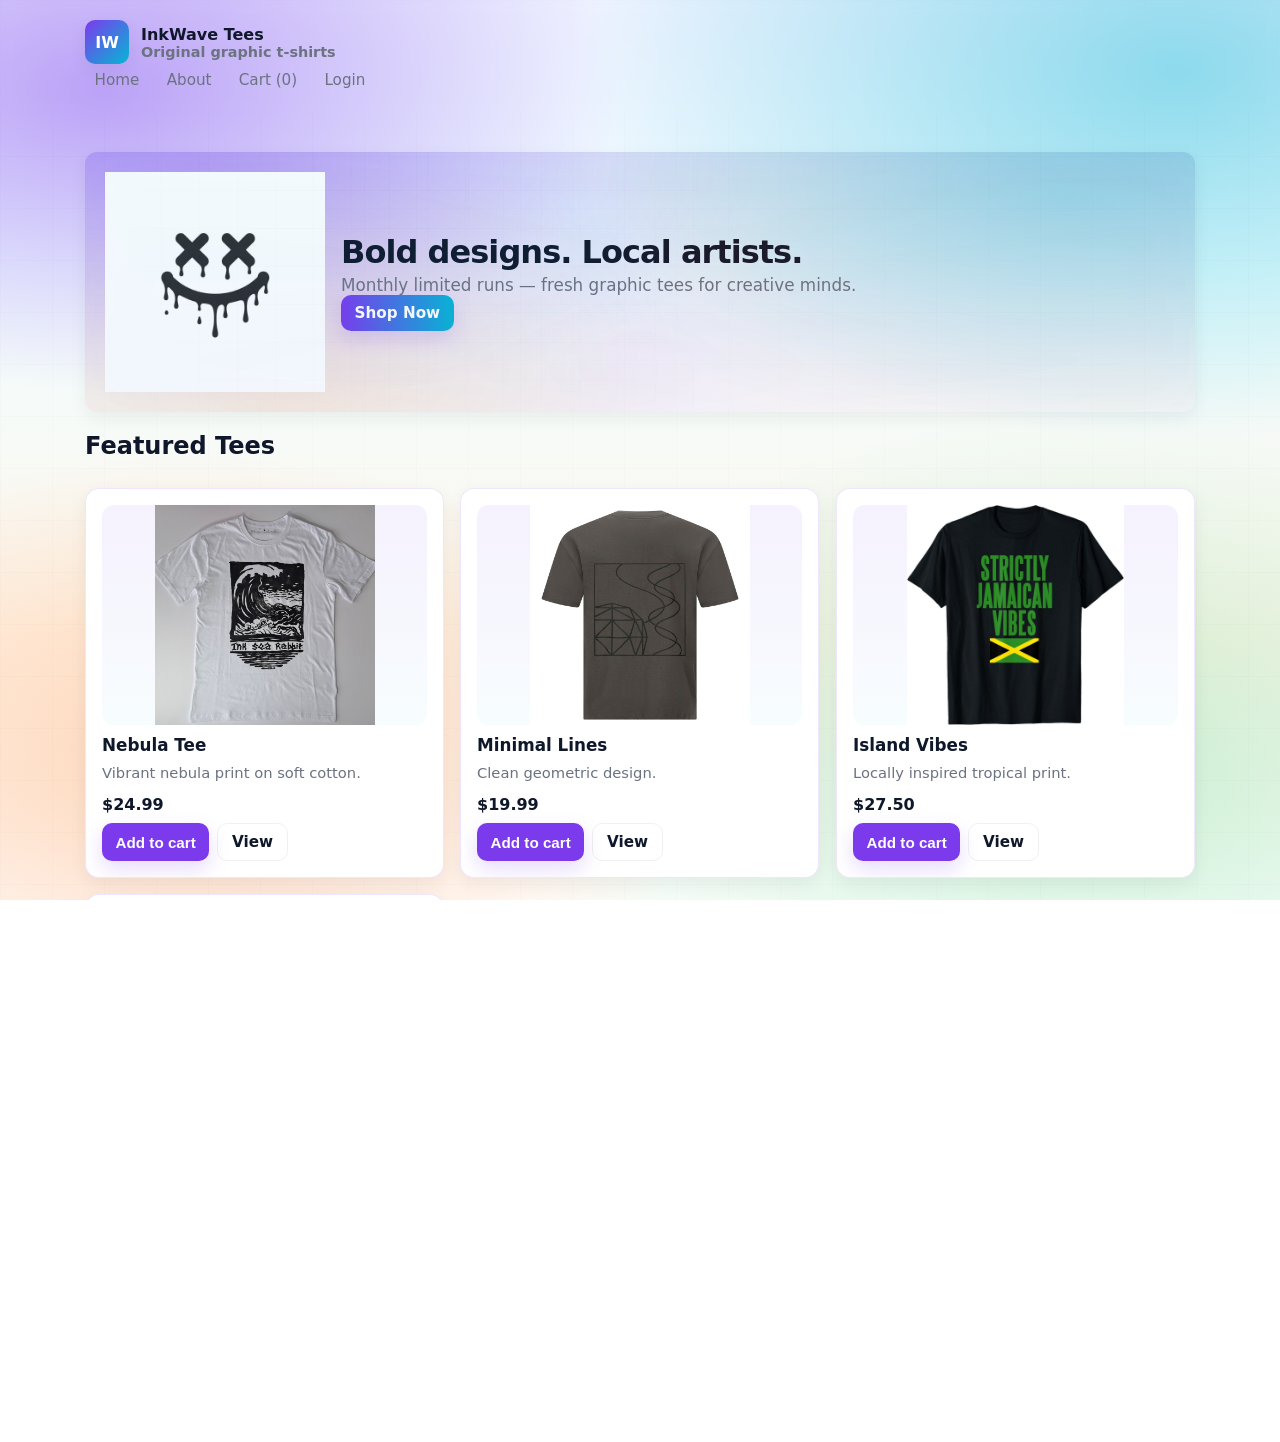
<file: index.html>
<!--
Full Name: Kristina Daley
Student ID#: 2405428
Occurrence: Wednesday 8:00 am - 10:00 am
-->
<!doctype html>
<html lang="en">
<head>
  <meta charset="utf-8" />
  <meta name="viewport" content="width=device-width,initial-scale=1" />
  <title>InkWave Tees — Home</title>
  <link rel="stylesheet" href="style.css" />
</head>
<body>
  <header class="header">
    <div class="container">
      <div class="brand">
        <div class="logo">IW</div>
        <div>
          <div style="font-weight:700">InkWave Tees</div>
          <div class="small">Original graphic t-shirts</div>
        </div>
      </div>
      <nav class="nav" aria-label="Main navigation">
        <a href="index.html">Home</a>
        <a href="code/about.html">About</a>
        <a href="code/cart.html">Cart (<span id="cart-count">0</span>)</a>
        <a href="code/login.html">Login</a>
      </nav>
    </div>
  </header>

  <main class="container">
    <section class="hero" aria-labelledby="hero-title">
      <img src="Assets/ink.JPEG" alt="InkWave T-shirt" />
      <div>
        <h1 id="hero-title">Bold designs. Local artists.</h1>
        <p class="muted">Monthly limited runs — fresh graphic tees for creative minds.</p>
        <a class="btn btn--accent" href="#products">Shop Now</a>
      </div>
    </section>

    <section id="products">
      <h2>Featured Tees</h2>
      <div class="grid" id="product-grid">
        <!-- Product cards injected by script.js -->
      </div>
    </section>
  </main>

  <footer class="footer">
    <div class="container">
      <div>© InkWave Tees • All rights reserved</div>
    </div>
  </footer>

  <script src="code/script.js"></script>
  <script>
    // Initialize product list on load
    window.addEventListener('DOMContentLoaded', () => {
      renderProducts();
      updateCartCount();
    });
  </script>
</body>
</html>
</file>
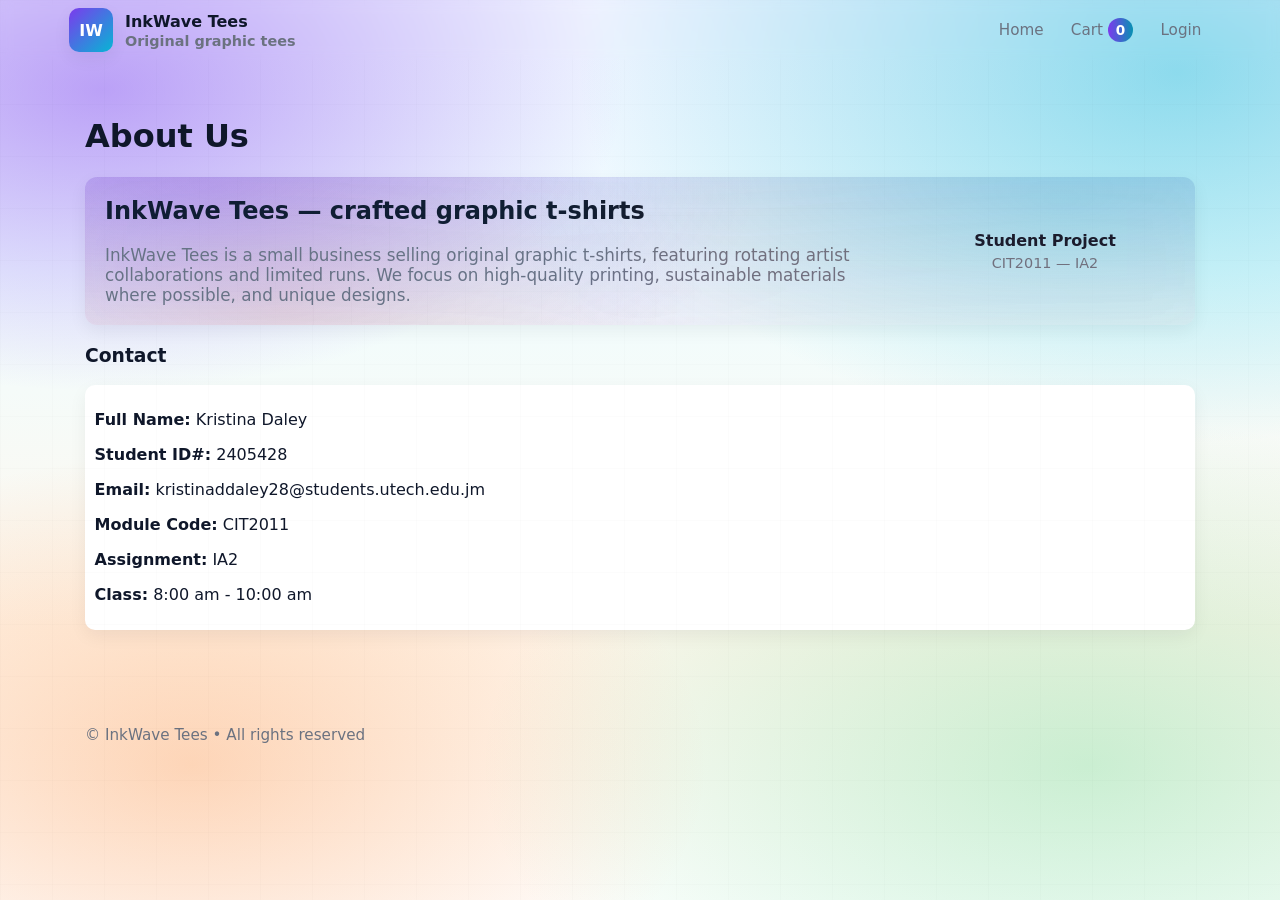
<file: code/about.html>
<!--
Full Name: Kristina Daley
Student ID#: 2405428
Occurrence: Wednesday 8:00 am - 10:00 am
-->

<!doctype html>
<html lang="en">
<head>
  <meta charset="utf-8" />
  <meta name="viewport" content="width=device-width,initial-scale=1" />
  <title>About — InkWave Tees</title>
  <link rel="stylesheet" href="../style.css" />
</head>
<body>
  <header class="header">
    <div class="container header-inner">
      <a class="brand" href="../index.html" aria-label="InkWave Tees home">
        <div class="logo" aria-hidden="true">IW</div>
        <div>
          <div style="font-weight:700">InkWave Tees</div>
          <div class="small" style="margin-top:2px">Original graphic tees</div>
        </div>
      </a>

      <nav class="nav" aria-label="Main navigation">
        <a href="../index.html">Home</a>
        <a href="cart.html">Cart <span id="cart-count" class="cart-pill">0</span></a>
        <a href="login.html">Login</a>
      </nav>
    </div>
  </header>

  <main class="container">
    <h1>About Us</h1>

    <section class="hero" aria-labelledby="about-desc" style="margin-top:0.75rem">
      <div class="hero-left">
        <h2 id="about-desc" style="margin-top:0">InkWave Tees — crafted graphic t-shirts</h2>
        <p class="small" style="margin-top:0.5rem">
          InkWave Tees is a small business selling original graphic t-shirts, featuring rotating artist collaborations and limited runs. We focus on high-quality printing, sustainable materials where possible, and unique designs.
        </p>
      </div>
      <div class="hero-right">
        <div style="width:160px;text-align:center">
          <div style="font-weight:700">Student Project</div>
          <div class="small" style="margin-top:0.35rem">CIT2011 — IA2</div>
        </div>
      </div>
    </section>

    <section style="margin-top:1.25rem">
      <h3>Contact</h3>
      <div class="row" style="gap:1.25rem;align-items:flex-start">
        <div class="col">
          <div class="form card-compact">
            <p><strong>Full Name:</strong> Kristina Daley</p>
            <p><strong>Student ID#:</strong> 2405428</p>
            <p><strong>Email:</strong> <a href="mailto:kristinaddaley28@students.utech.edu.jm">kristinaddaley28@students.utech.edu.jm</a></p>
            <p><strong>Module Code:</strong> CIT2011</p>
            <p><strong>Assignment:</strong> IA2</p>
            <p><strong>Class:</strong> 8:00 am - 10:00 am</p>
          </div>
        </div>
      </div>
    </section>
  </main>

  <footer class="footer">
    <div class="container">© InkWave Tees • All rights reserved</div>
  </footer>

  <script src="script.js"></script>
</body>
</html>
</file>
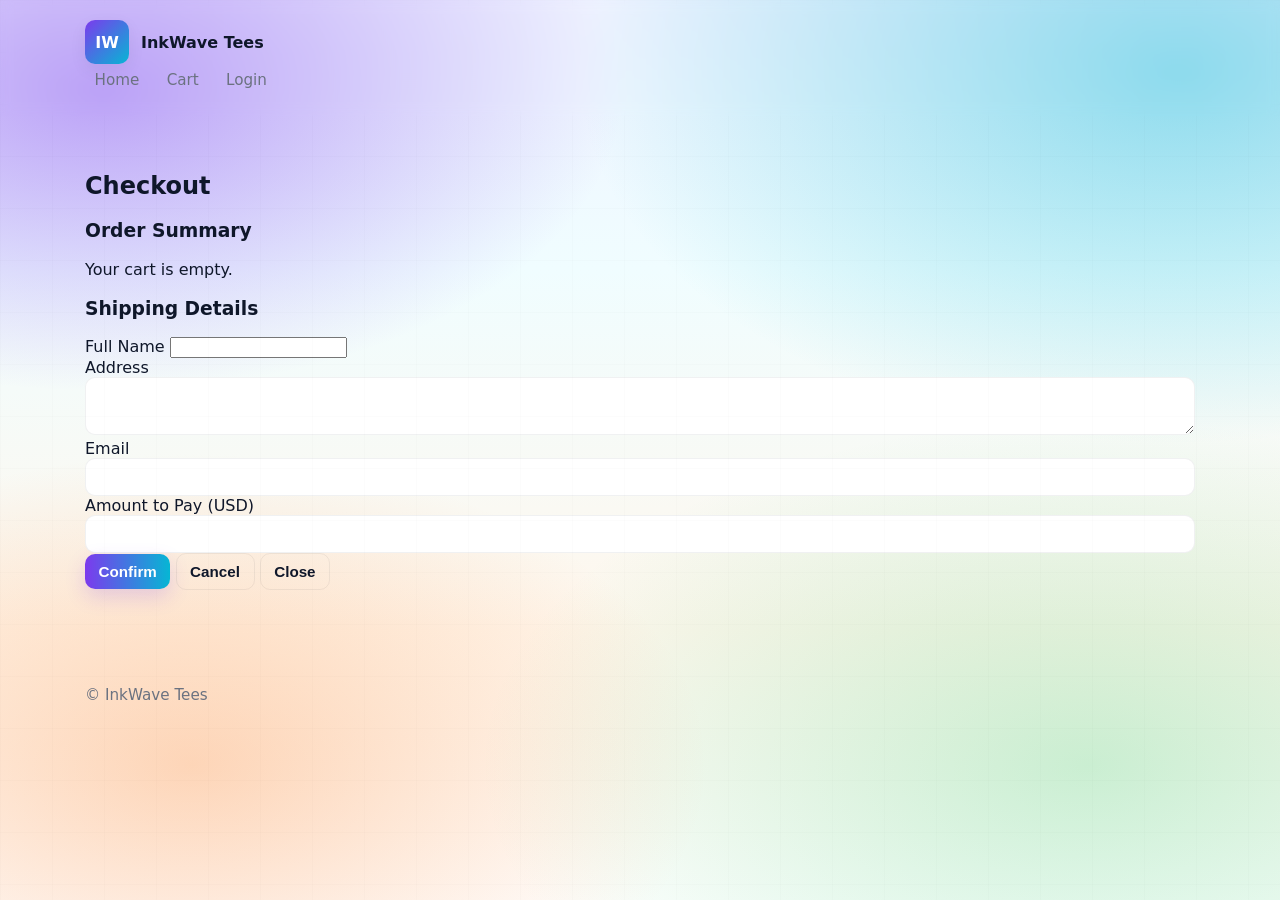
<file: code/checkout.html>
<!doctype html>
<html lang="en">
<head>
  <meta charset="utf-8" />
  <meta name="viewport" content="width=device-width,initial-scale=1" />
  <title>InkWave Tees — Checkout</title>
  <link rel="stylesheet" href="../style.css" />
</head>
<body>
  <header class="header">
    <div class="container">
      <div class="brand"><div class="logo">IW</div><div><div style="font-weight:700">InkWave Tees</div></div></div>
      <nav class="nav"><a href="../index.html">Home</a><a href="cart.html">Cart</a><a href="login.html">Login</a></nav>
    </div>
  </header>

  <main class="container">
    <h2>Checkout</h2>

    <section id="summary">
      <!-- summary injected -->
    </section>

    <form id="checkout-form" novalidate>
      <h3>Shipping Details</h3>
      <div class="input-group">
        <label for="ship-name">Full Name</label>
        <input id="ship-name" required />
      </div>
      <div class="input-group">
        <label for="ship-address">Address</label>
        <textarea id="ship-address" rows="2" required></textarea>
      </div>
      <div class="input-group">
        <label for="ship-email">Email</label>
        <input id="ship-email" type="email" required />
      </div>
      <div class="input-group">
        <label for="ship-amount">Amount to Pay (USD)</label>
        <input id="ship-amount" type="number" step="0.01" required />
      </div>
      <div id="checkout-error" class="small" style="color:crimson"></div>

      <div class="form-actions">
        <button id="confirm-btn" class="btn btn--accent" type="submit">Confirm</button>
        <button id="cancel-btn" class="btn btn--ghost" type="button">Cancel</button>
        <button id="close-btn" class="btn btn--ghost" type="button">Close</button>
      </div>
    </form>
  </main>

  <footer class="footer"><div class="container">© InkWave Tees</div></footer>

  <script src="script.js"></script>
  <script>
    window.addEventListener('DOMContentLoaded', ()=>{
      renderCheckoutSummary();
      // Cancel clears cart and goes home
      document.getElementById('cancel-btn').addEventListener('click', ()=>{
        if(confirm('Cancel order and clear cart?')){
          clearCart();
          location.href='index.html';
        }
      });
      document.getElementById('close-btn').addEventListener('click', ()=> {
        // Close returns to cart
        location.href='cart.html';
      });

      document.getElementById('checkout-form').addEventListener('submit', (e)=> {
        e.preventDefault();
        const name = document.getElementById('ship-name').value.trim();
        const address = document.getElementById('ship-address').value.trim();
        const email = document.getElementById('ship-email').value.trim();
        const amount = parseFloat(document.getElementById('ship-amount').value);
        const error = document.getElementById('checkout-error');

        if(!name || !address || !email || isNaN(amount) || amount <= 0){
          error.textContent = 'Please complete all fields with valid values.';
          return;
        }
        //payment check (amount >= total)
        const totals = calculateCartTotals();
        if(amount < totals.total){
          error.textContent = 'Payment amount is less than total. Please enter full amount.';
          return;
        }
        // Simulate success
        clearCart();
        alert('Order confirmed! Thank you for your purchase.');
        location.href='index.html';
      });
    });
  </script>
</body>
</html>
</file>
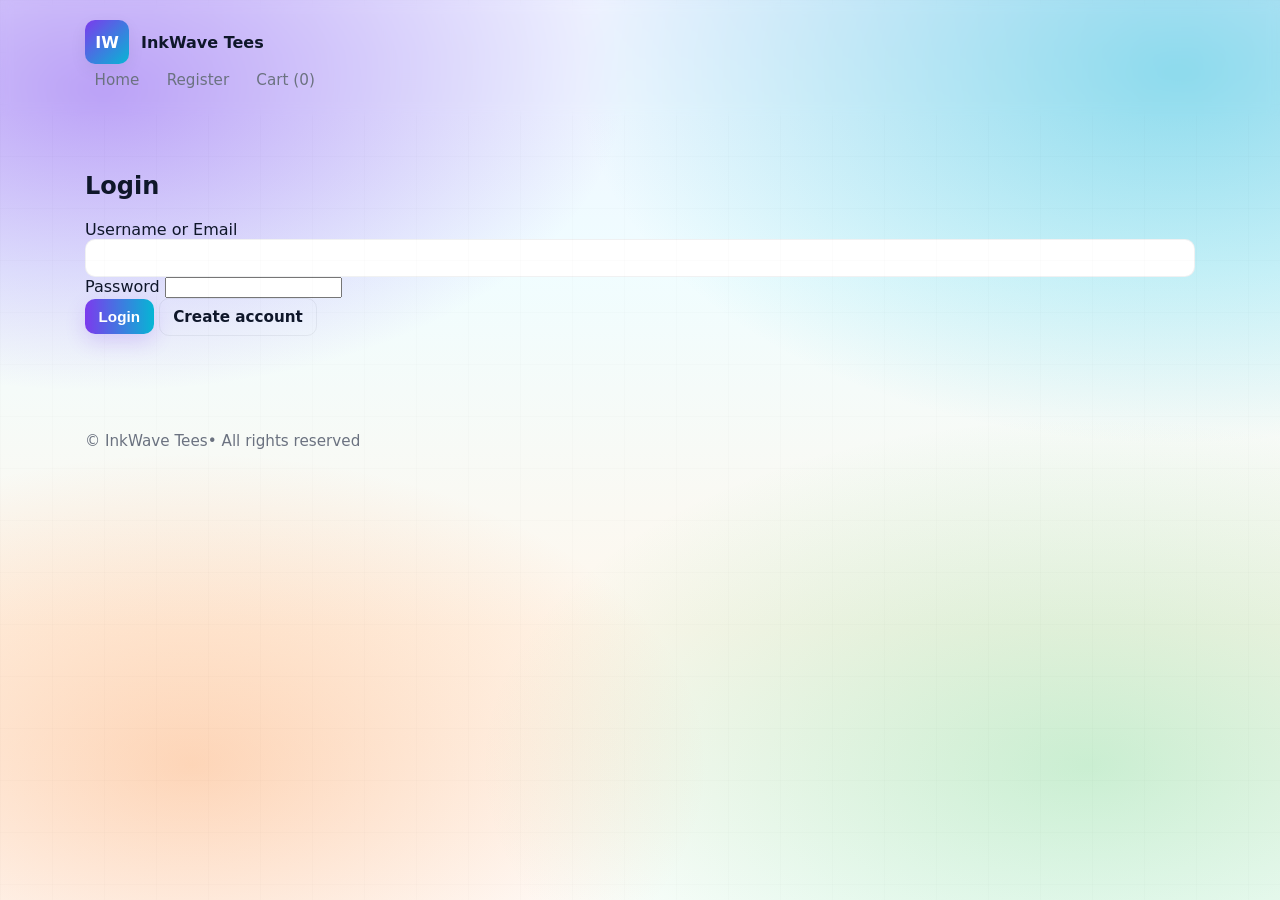
<file: code/login.html>
<!--
Full Name: Kristina Daley
Student ID#: 2405428
Occurrence: Wednesday 8:00 am - 10:00 am
-->
<!doctype html>
<html lang="en">
<head>
  <meta charset="utf-8" />
  <meta name="viewport" content="width=device-width,initial-scale=1" />
  <title>InkWave Tees — Login</title>
  <link rel="stylesheet" href="../style.css" />
</head>
<body>
  <header class="header">
    <div class="container">
      <div class="brand"><div class="logo">IW</div><div><div style="font-weight:700">InkWave Tees</div></div></div>
      <nav class="nav"><a href="../index.html">Home</a><a href="register.html">Register</a><a href="cart.html">Cart (<span id="cart-count">0</span>)</a></nav>
    </div>
  </header>

  <main class="container">
    <h2>Login</h2>
    <form id="login-form" novalidate>
      <div class="input-group">
        <label for="login-username">Username or Email</label>
        <input id="login-username" name="username" type="text" required />
      </div>
      <div class="input-group">
        <label for="login-password">Password</label>
        <input id="login-password" name="password" type="password" required />
      </div>
      <div id="login-error" class="small" aria-live="polite" style="color:crimson"></div>
      <div class="form-actions">
        <button type="submit" class="btn btn--accent">Login</button>
        <a class="btn btn--ghost" href="register.html">Create account</a>
      </div>
    </form>
  </main>

  <footer class="footer"><div class="container">© InkWave Tees• All rights reserved</div></footer>

  <script src="script.js"></script>
  <script>
    // event binding
    document.getElementById('login-form').addEventListener('submit', (e) => {
      e.preventDefault();
      const username = document.getElementById('login-username').value.trim();
      const password = document.getElementById('login-password').value.trim();
      const err = document.getElementById('login-error');
      // Simple validation (IA2 - JS: Form Validation)
      if(!username || !password){
        err.textContent = 'Please enter both username and password.';
        return;
      }
      //store logged-in username in sessionStorage
      sessionStorage.setItem('iw_user', username);
      err.style.color = 'green';
      err.textContent = 'Login successful. Redirecting to home...';
      setTimeout(()=> location.href='index.html', 900);
    });
  </script>
</body>
</html>
</file>
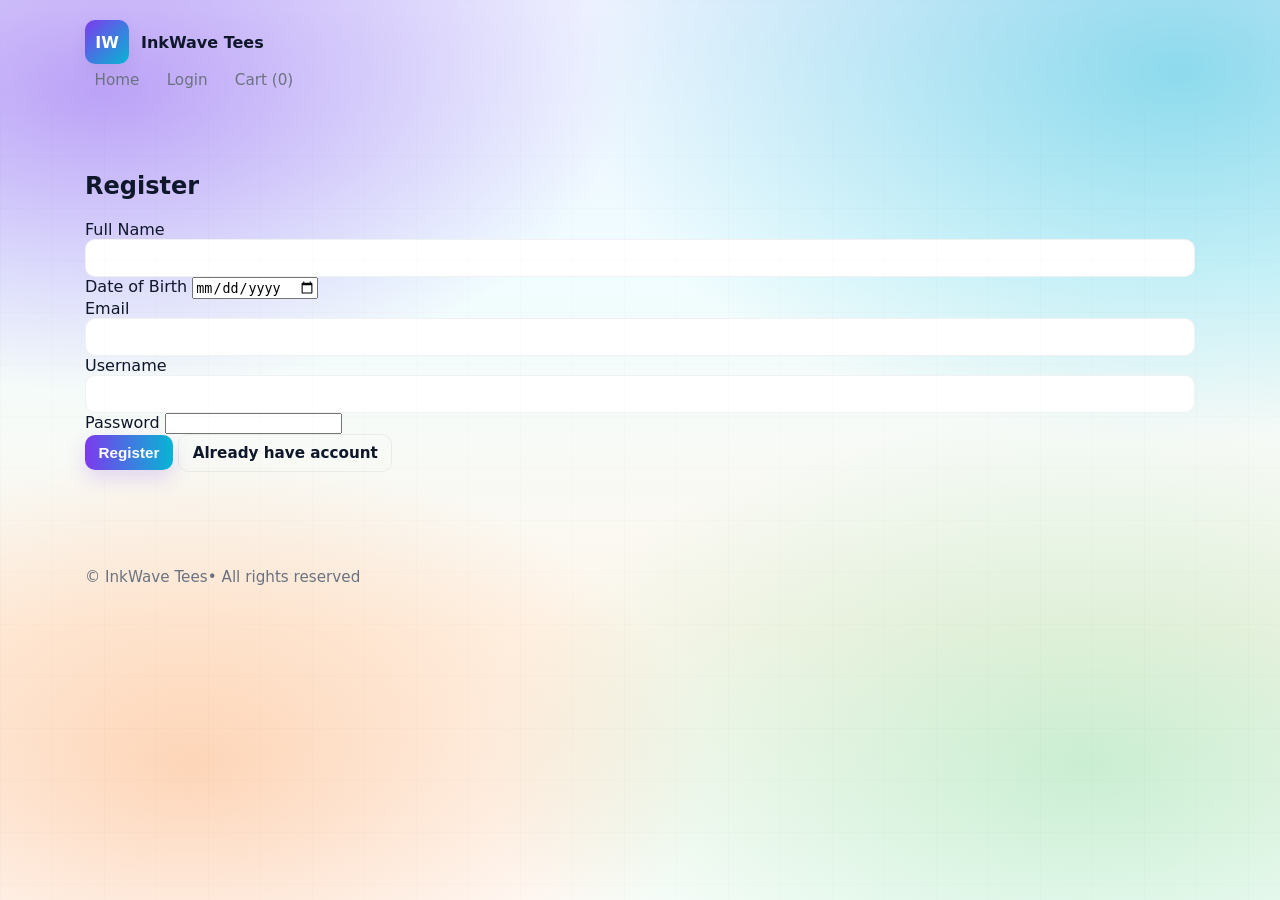
<file: code/register.html>
<!--
Full Name: Kristina Daley
Student ID#: 2405428
Occurrence: Wednesday 8:00 am - 10:00 am
-->
<!doctype html>
<html lang="en">
<head>
  <meta charset="utf-8" />
  <meta name="viewport" content="width=device-width,initial-scale=1" />
  <title>InkWave Tees — Register</title>
  <link rel="stylesheet" href="../style.css" />
</head>
<body>
  <header class="header">
    <div class="container">
      <div class="brand"><div class="logo">IW</div><div><div style="font-weight:700">InkWave Tees</div></div></div>
      <nav class="nav"><a href="../index.html">Home</a><a href="login.html">Login</a><a href="cart.html">Cart (<span id="cart-count">0</span>)</a></nav>
    </div>
  </header>

  <main class="container">
    <h2>Register</h2>
    <form id="register-form" novalidate>
      <div class="input-group">
        <label for="full-name">Full Name</label>
        <input id="full-name" type="text" required />
      </div>
      <div class="input-group">
        <label for="dob">Date of Birth</label>
        <input id="dob" type="date" required />
      </div>
      <div class="input-group">
        <label for="reg-email">Email</label>
        <input id="reg-email" type="email" required />
      </div>
      <div class="input-group">
        <label for="reg-username">Username</label>
        <input id="reg-username" type="text" required />
      </div>
      <div class="input-group">
        <label for="reg-password">Password</label>
        <input id="reg-password" type="password" required minlength="6" />
      </div>
      <div id="reg-error" class="small" style="color:crimson"></div>
      <div class="form-actions">
        <button type="submit" class="btn btn--accent">Register</button>
        <a class="btn btn--ghost" href="login.html">Already have account</a>
      </div>
    </form>
  </main>

  <footer class="footer"><div class="container">© InkWave Tees• All rights reserved

  <script src="script.js"></script>
  <script>
    document.getElementById('register-form').addEventListener('submit', (e) => {
      e.preventDefault();
      const name = document.getElementById('full-name').value.trim();
      const dob = document.getElementById('dob').value;
      const email = document.getElementById('reg-email').value.trim();
      const username = document.getElementById('reg-username').value.trim();
      const password = document.getElementById('reg-password').value;
      const err = document.getElementById('reg-error');

      // validation (JS: Validate required fields, email format)
      if(!name || !dob || !email || !username || !password){
        err.textContent = 'All fields are required.';
        return;
      }
      const emailRegex = /^[^\s@]+@[^\s@]+\.[^\s@]+$/;
      if(!emailRegex.test(email)){
        err.textContent = 'Please enter a valid email address.';
        return;
      }
      
      const user = {name, dob, email, username};
      localStorage.setItem('iw_user_' + username, JSON.stringify(user));
      err.style.color = 'green';
      err.textContent = 'Registration saved. Redirecting to login...';
      setTimeout(()=> location.href='login.html', 900);
    });
  </script>
</body>
</html>
</file>
<file: style.css>
:root{
  --bg: #f6f8fa;
  --surface: #ffffff;
  --muted: #6b7280;
  --text: #0f172a;

  /* accents */
  --accent: #7c3aed;      /* violet */
  --accent-2: #06b6d4;    /* cyan/teal */
  --accent-3: #f97316;    /* orange */
  --accent-4: #22c55e;    /* green */

  --danger: #ef4444;
  --glass: rgba(255,255,255,0.6);
  --radius: 12px;
  --card-shadow: 0 6px 18px rgba(16,24,40,0.06);
  --fw-regular: 400;
  --fw-bold: 700;
  --max-width: 1150px;
  font-family: Inter, system-ui, -apple-system, "Segoe UI", Roboto, "Helvetica Neue", Arial;
  color-scheme: light;
}

* { box-sizing: border-box; }

/* ===== BACKGROUND ===== */
html, body{
  height: 100%;
  margin: 0;
  color: var(--text);
  overflow-x: hidden;

  background:
    radial-gradient(900px 520px at 8% 10%, rgba(124,58,237,0.45), transparent 58%),
    radial-gradient(1000px 620px at 92% 8%, rgba(6,182,212,0.42), transparent 60%),
    radial-gradient(860px 520px at 15% 85%, rgba(249,115,22,0.28), transparent 60%),
    radial-gradient(980px 560px at 85% 85%, rgba(34,197,94,0.24), transparent 62%),
    linear-gradient(180deg, #eef2ff 0%, #f0fdff 30%, #fff7ed 70%, #ffffff 100%);

  -webkit-font-smoothing: antialiased;
  -moz-osx-font-smoothing: grayscale;
}

/* Subtle grid texture */
body::before{
  content:"";
  position: fixed;
  inset: 0;
  pointer-events:none;

  background:
    linear-gradient(rgba(15,23,42,0.07) 1px, transparent 1px),
    linear-gradient(90deg, rgba(15,23,42,0.07) 1px, transparent 1px);

  background-size: 52px 52px;
  opacity: .18;
}

/* ===== STYLES===== */
a { color: inherit; text-decoration: none; }
.container { max-width: var(--max-width); margin: 0 auto; padding: 1.25rem; }

/* Header */
.header {
  background: transparent;
  position: sticky;
  top: 0;
  z-index: 40;
  backdrop-filter: blur(6px);
  margin-bottom: 1rem;
}
.header-inner {
  display:flex;
  align-items:center;
  gap:1rem;
  justify-content:space-between;
  padding:0.5rem 0.25rem;
}
.brand {
  display:flex;
  align-items:center;
  gap:0.75rem;
  font-weight:var(--fw-bold);
  color:var(--text);
}
.brand .logo {
  width:44px; height:44px;
  border-radius:10px;
  background:linear-gradient(135deg,var(--accent),var(--accent-2));
  display:flex; align-items:center; justify-content:center;
  color:white; font-weight:700;
  box-shadow: var(--card-shadow);
}
.nav {
  display:flex; gap:0.5rem; align-items:center;
}
.nav a { padding:0.45rem 0.6rem; color:var(--muted); border-radius:8px; font-size:0.95rem; }
.nav a:hover { color:var(--text); background:rgba(15,23,42,0.03); }

/* Buttons */
.header-cta { display:flex; gap:0.5rem; align-items:center; }
.btn {
  display:inline-flex; align-items:center; gap:0.5rem;
  background:var(--accent); color:white; border:none;
  padding:0.55rem 0.85rem; border-radius:10px;
  cursor:pointer; font-weight:600; font-size:0.95rem;
  box-shadow: 0 8px 20px rgba(124,58,237,0.18);
  position: relative;
  overflow: hidden;
}
.btn::before{
  content:"";
  position:absolute;
  inset:-2px;
  background: linear-gradient(120deg, transparent 0%, rgba(255,255,255,0.25) 35%, transparent 65%);
  transform: translateX(-120%);
  transition: transform .45s ease;
  pointer-events:none;
}
.btn:hover::before{ transform: translateX(120%); }

.btn--ghost {
  background:transparent; color:var(--text);
  border:1px solid rgba(15,23,42,0.06); box-shadow:none;
}
.btn--accent { background:linear-gradient(90deg,var(--accent),var(--accent-2)); }

.badge { background: rgba(2,6,23,0.06); padding:0.2rem 0.5rem; border-radius:999px; font-weight:600; }

/* Hero */
.hero{
  background:
    radial-gradient(900px 380px at 12% 10%, rgba(124,58,237,0.20), transparent 60%),
    radial-gradient(900px 380px at 88% 18%, rgba(6,182,212,0.18), transparent 62%),
    radial-gradient(700px 420px at 18% 90%, rgba(249,115,22,0.14), transparent 60%),
    linear-gradient(180deg, rgba(124,58,237,0.08), rgba(255,255,255,0.42));
  border-radius: var(--radius);
  padding:1.25rem;
  display:flex; gap:1rem; align-items:center;
  box-shadow: var(--card-shadow);
  position: relative;
  overflow: hidden;
}
.hero::before{
  content:"";
  position:absolute;
  inset:0;
  background:
    linear-gradient(rgba(15,23,42,0.05) 1px, transparent 1px),
    linear-gradient(90deg, rgba(15,23,42,0.05) 1px, transparent 1px);
  background-size: 38px 38px;
  mask-image: radial-gradient(circle at 30% 20%, black 0%, transparent 60%);
  opacity: .35;
  pointer-events:none;
}
.hero::after{
  content:"";
  position:absolute;
  inset:-40px;
  background: conic-gradient(from 180deg, rgba(124,58,237,0.25), rgba(6,182,212,0.16), rgba(249,115,22,0.16), rgba(124,58,237,0.25));
  filter: blur(40px);
  opacity: .35;
  animation: spinGlow 9s linear infinite;
  pointer-events:none;
}
@keyframes spinGlow{
  0%{ transform: rotate(0deg); }
  100%{ transform: rotate(360deg); }
}
.hero-left { flex:1; }
.hero-right { width:260px; display:flex; align-items:center; justify-content:center; }
.hero h1 { margin:0 0 0.25rem 0; font-size:2rem; line-height:1.15; letter-spacing:-0.03em; position: relative; }
.hero p { margin:0; color:var(--muted); font-size:1.05rem; position: relative; }

/* HERO IMAGE SIZE */
.hero img{
  width: 220px;
  max-width: 100%;
  height: auto;
  object-fit: contain;
  display: block;
}

/* Product grid */
.grid {
  display:grid;
  grid-template-columns: repeat(3, 1fr);
  gap:1rem;
  margin-top:1.75rem;
}
@media (max-width:980px){ .grid { grid-template-columns: repeat(2,1fr); } }
@media (max-width:640px){ .grid { grid-template-columns: 1fr; } }

/* Cards */
.card {
  background:var(--surface);
  border-radius:14px;
  padding:1rem;
  display:flex; flex-direction:column;
  gap:0.6rem;
  min-height:260px;
  box-shadow: var(--card-shadow);
  transition: transform .22s ease, box-shadow .22s ease, border-color .22s ease;
  position: relative;
  overflow: hidden;
  border: 1px solid rgba(124,58,237,0.12);
  transform: translateZ(0);
  will-change: transform;
}
.card::after{
  content:"";
  position:absolute;
  inset:-2px;
  background:
    radial-gradient(550px 220px at 10% 0%, rgba(124,58,237,0.25), transparent 55%),
    radial-gradient(450px 200px at 90% 25%, rgba(6,182,212,0.20), transparent 60%),
    radial-gradient(420px 200px at 50% 105%, rgba(249,115,22,0.12), transparent 55%);
  opacity: 0;
  transition: opacity .25s ease;
  pointer-events:none;
}
.card:hover::after{ opacity: 1; }
.card:hover{
  transform: translateY(-10px);
  box-shadow: 0 22px 70px rgba(16,24,40,0.16);
  border-color: rgba(124,58,237,0.30);
}

/* Shirt sizing*/
.card img {
  width:100%;
  height:220px;
  object-fit: contain;
  background: linear-gradient(180deg, rgba(124,58,237,0.07), rgba(6,182,212,0.03));
  border-radius: 12px;
  display:block;
}

.card .title { font-weight:600; font-size:1.05rem; color:var(--text); }
.card .small { color:var(--muted); font-size:0.92rem; }
.card .price { font-weight:700; margin-top:0.25rem; color: #0f172a; }
.card .actions { margin-top:auto; display:flex; gap:0.5rem; align-items:center; }

/* Tables / forms / footer */
.table { width:100%; border-collapse:collapse; background:transparent; }
.table thead th { text-align:left; padding:0.6rem 0.4rem; color:var(--muted); font-weight:600; font-size:0.95rem; border-bottom:1px dashed rgba(15,23,42,0.06); }
.table td { padding:0.75rem 0.4rem; vertical-align:middle; }
.table tbody tr:nth-child(even) { background: rgba(2,6,23,0.02); border-radius:8px; }

.form {
  background:var(--surface);
  padding:1rem;
  border-radius:12px;
  box-shadow: var(--card-shadow);
}
.form label { display:block; font-size:0.9rem; margin-bottom:0.25rem; color:var(--muted); }
.input, input[type="text"], input[type="email"], input[type="number"], textarea, select {
  width:100%;
  padding:0.6rem 0.75rem;
  border-radius:10px;
  border:1px solid rgba(15,23,42,0.06);
  background: #fff;
  font-size:0.95rem;
}
.input:focus, input:focus, textarea:focus, select:focus {
  outline:none;
  border-color: rgba(124,58,237,0.6);
  box-shadow: 0 6px 18px rgba(124,58,237,0.10);
}

.footer { margin-top:2rem; padding:1.5rem 0; color:var(--muted); font-size:0.95rem; }
.row { display:flex; gap:1rem; align-items:flex-start; }
.col { flex:1; }

.card-compact { padding:0.6rem; border-radius:10px; }

@media (max-width:920px){
  .header-inner { padding:0.6rem 0; }
  .hero { flex-direction:column; align-items:flex-start; }
  .hero-right { width:100%; }

  .hero img{
    width: 220px;
    margin: 0 auto;
  }
}

.small { font-size:0.9rem; color:var(--muted); }
.center { text-align:center; }

/* Focus */
:focus { outline: 3px solid rgba(124,58,237,0.18); outline-offset:2px; border-radius:8px; }

/* product page */
.product-detail { display:grid; grid-template-columns: 360px 1fr; gap:1rem; }
@media (max-width:900px){ .product-detail { grid-template-columns: 1fr; } }
.product-detail img { width:100%; height:420px; object-fit:cover; border-radius:12px; }

.totals {
  background: linear-gradient(180deg, rgba(15,23,42,0.02), transparent);
  padding:0.75rem; border-radius:10px; display:flex; flex-direction:column; gap:0.35rem;
}

.btn-sm { padding:0.36rem 0.6rem; font-size:0.88rem; border-radius:8px; }
.btn-danger { background:var(--danger); box-shadow:none; }

.cart-pill {
  background: linear-gradient(90deg,var(--accent),#0891b2);
  color: white; font-weight:700; border-radius:999px; padding:0.22rem 0.5rem; font-size:0.85rem;
}

@media (max-width:420px){
  .brand .logo { width:40px; height:40px; }
  .hero h1 { font-size:1.35rem; }
  .header-inner { gap:0.5rem; }
  .grid { gap:0.8rem; }
  .card img { height:180px; }
}
</file>
